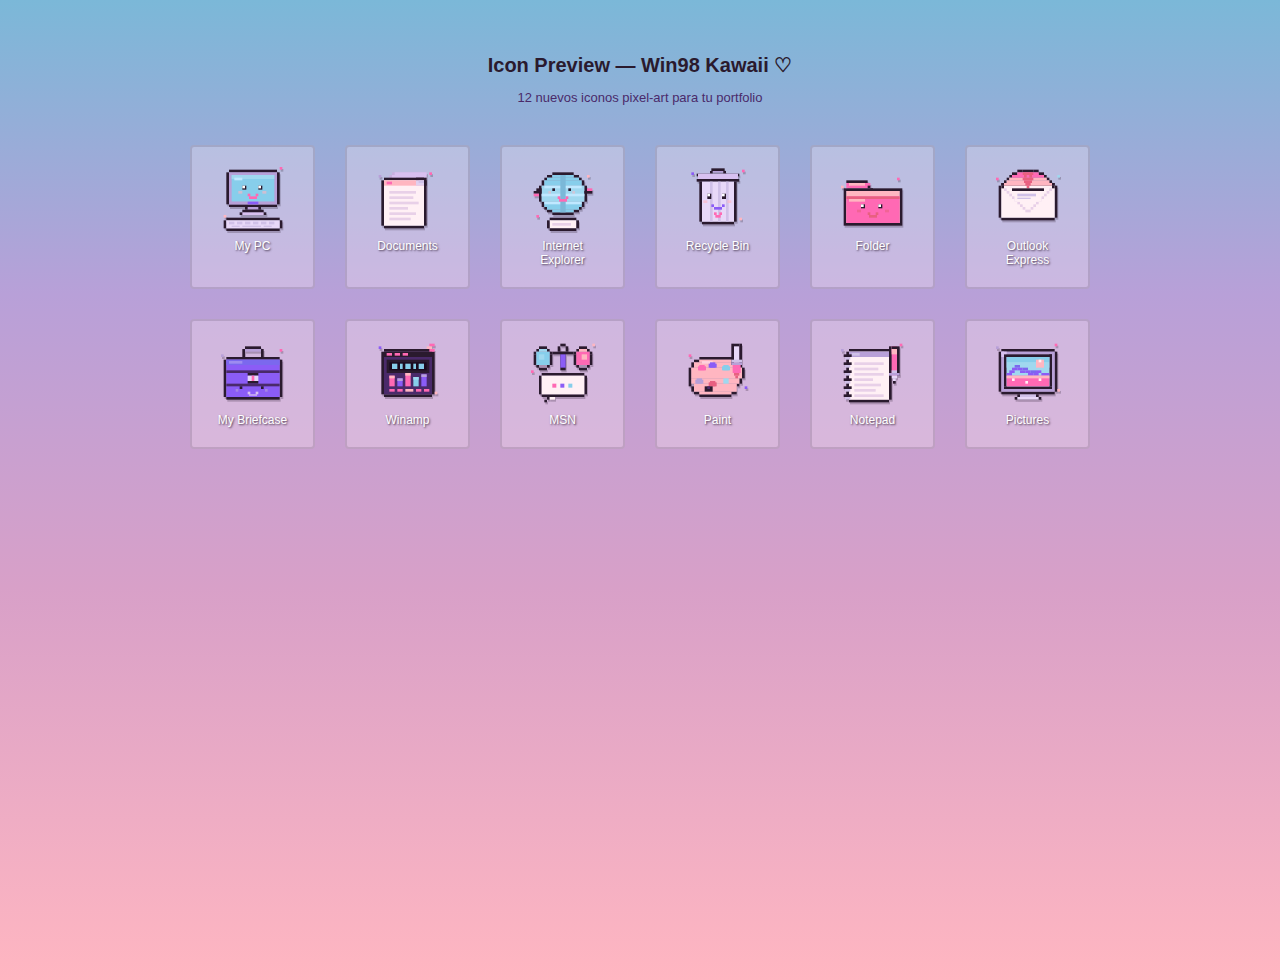
<file: icon-preview.html>
<!DOCTYPE html>
<html lang="es">
<head>
    <meta charset="UTF-8">
    <meta name="viewport" content="width=device-width, initial-scale=1.0">
    <title>Icon Preview — Win98 Kawaii</title>
    <style>
        body {
            background: linear-gradient(180deg, #7bb8d8 0%, #b8a0d8 30%, #d8a0c8 60%, #ffb6c1 100%);
            min-height: 100vh;
            margin: 0;
            padding: 40px;
            font-family: 'MS Sans Serif', 'Microsoft Sans Serif', Tahoma, Geneva, sans-serif;
        }
        h1 {
            color: #2a1a2e;
            text-align: center;
            font-size: 20px;
            margin-bottom: 10px;
        }
        p.subtitle {
            color: #4a2a6a;
            text-align: center;
            font-size: 13px;
            margin-bottom: 40px;
        }
        .grid {
            display: grid;
            grid-template-columns: repeat(6, 1fr);
            gap: 30px;
            max-width: 900px;
            margin: 0 auto;
        }
        .icon-card {
            display: flex;
            flex-direction: column;
            align-items: center;
            gap: 8px;
            padding: 20px 10px;
            background: rgba(255, 240, 245, 0.3);
            border: 2px solid rgba(42, 26, 46, 0.15);
            border-radius: 4px;
        }
        .icon-card svg {
            width: 64px;
            height: 64px;
            image-rendering: pixelated;
            filter: drop-shadow(1px 2px 0px rgba(42, 26, 46, 0.25));
        }
        .icon-card span {
            color: #fff;
            font-size: 12px;
            text-shadow: 1px 1px 2px rgba(42, 26, 46, 0.8);
            text-align: center;
            max-width: 80px;
        }
    </style>
</head>
<body>
    <h1>Icon Preview — Win98 Kawaii ♡</h1>
    <p class="subtitle">12 nuevos iconos pixel-art para tu portfolio</p>

    <div class="grid">
        <!-- 1. My PC -->
        <div class="icon-card">
            <svg xmlns="http://www.w3.org/2000/svg" viewBox="0 0 48 48">
                <rect x="6" y="2" width="36" height="2" fill="#2a1a2e"/>
                <rect x="4" y="4" width="2" height="24" fill="#2a1a2e"/>
                <rect x="42" y="4" width="2" height="24" fill="#2a1a2e"/>
                <rect x="6" y="28" width="36" height="2" fill="#2a1a2e"/>
                <rect x="6" y="4" width="36" height="24" fill="#b8a0d8"/>
                <rect x="8" y="6" width="32" height="20" fill="#87ceeb"/>
                <rect x="8" y="6" width="32" height="3" fill="#a0d8ef"/>
                <rect x="10" y="8" width="6" height="2" fill="#c0e8ff"/>
                <rect x="16" y="14" width="3" height="3" fill="#2a1a2e"/>
                <rect x="28" y="14" width="3" height="3" fill="#2a1a2e"/>
                <rect x="16" y="14" width="2" height="2" fill="#ffffff"/>
                <rect x="28" y="14" width="2" height="2" fill="#ffffff"/>
                <rect x="13" y="18" width="3" height="2" fill="#ffb6c1" opacity="0.6"/>
                <rect x="31" y="18" width="3" height="2" fill="#ffb6c1" opacity="0.6"/>
                <rect x="20" y="20" width="2" height="2" fill="#ff69b4"/>
                <rect x="26" y="20" width="2" height="2" fill="#ff69b4"/>
                <rect x="21" y="22" width="6" height="2" fill="#ff69b4"/>
                <rect x="6" y="26" width="36" height="2" fill="#b8a0d8"/>
                <rect x="20" y="26" width="8" height="2" fill="#8b5cf6"/>
                <rect x="18" y="30" width="12" height="2" fill="#2a1a2e"/>
                <rect x="20" y="30" width="8" height="2" fill="#b8a0d8"/>
                <rect x="16" y="32" width="16" height="2" fill="#2a1a2e"/>
                <rect x="14" y="34" width="20" height="2" fill="#2a1a2e"/>
                <rect x="16" y="34" width="16" height="2" fill="#d8c0f0"/>
                <rect x="4" y="38" width="40" height="2" fill="#2a1a2e"/>
                <rect x="4" y="46" width="40" height="2" fill="#2a1a2e"/>
                <rect x="2" y="40" width="2" height="6" fill="#2a1a2e"/>
                <rect x="44" y="40" width="2" height="6" fill="#2a1a2e"/>
                <rect x="4" y="40" width="40" height="6" fill="#e8d8f8"/>
                <rect x="6" y="41" width="4" height="2" fill="#d0c0e8"/>
                <rect x="12" y="41" width="4" height="2" fill="#d0c0e8"/>
                <rect x="18" y="41" width="4" height="2" fill="#d0c0e8"/>
                <rect x="24" y="41" width="4" height="2" fill="#d0c0e8"/>
                <rect x="30" y="41" width="4" height="2" fill="#d0c0e8"/>
                <rect x="36" y="41" width="4" height="2" fill="#d0c0e8"/>
                <rect x="8" y="44" width="6" height="1" fill="#d0c0e8"/>
                <rect x="16" y="44" width="14" height="1" fill="#d0c0e8"/>
                <rect x="32" y="44" width="6" height="1" fill="#d0c0e8"/>
                <rect x="44" y="0" width="2" height="2" fill="#ff69b4"/>
                <rect x="2" y="36" width="2" height="2" fill="#ffb6c1"/>
            </svg>
            <span>My PC</span>
        </div>

        <!-- 2. Documents -->
        <div class="icon-card">
            <svg xmlns="http://www.w3.org/2000/svg" viewBox="0 0 48 48">
                <rect x="12" y="4" width="26" height="2" fill="#c8b0e0"/>
                <rect x="14" y="4" width="24" height="2" fill="#d8c0f0"/>
                <rect x="10" y="6" width="2" height="36" fill="#c8b0e0"/>
                <rect x="12" y="6" width="26" height="36" fill="#d8c0f0"/>
                <rect x="6" y="8" width="30" height="2" fill="#2a1a2e"/>
                <rect x="4" y="10" width="2" height="34" fill="#2a1a2e"/>
                <rect x="36" y="10" width="2" height="34" fill="#2a1a2e"/>
                <rect x="6" y="44" width="30" height="2" fill="#2a1a2e"/>
                <rect x="6" y="10" width="30" height="34" fill="#fff0f5"/>
                <rect x="6" y="10" width="30" height="4" fill="#ffb6c1"/>
                <rect x="8" y="11" width="4" height="2" fill="#ff69b4"/>
                <rect x="10" y="18" width="20" height="2" fill="#e8d0e8"/>
                <rect x="10" y="22" width="18" height="2" fill="#e8d0e8"/>
                <rect x="10" y="26" width="22" height="2" fill="#e8d0e8"/>
                <rect x="10" y="30" width="14" height="2" fill="#e8d0e8"/>
                <rect x="10" y="34" width="20" height="2" fill="#e8d0e8"/>
                <rect x="10" y="38" width="16" height="2" fill="#e8d0e8"/>
                <rect x="30" y="8" width="6" height="2" fill="#2a1a2e"/>
                <rect x="36" y="8" width="2" height="6" fill="#2a1a2e"/>
                <rect x="30" y="10" width="6" height="4" fill="#e0d0f0"/>
                <rect x="32" y="10" width="4" height="2" fill="#d0c0e8"/>
                <rect x="40" y="4" width="2" height="2" fill="#ff69b4"/>
                <rect x="2" y="6" width="2" height="2" fill="#b8a0d8"/>
            </svg>
            <span>Documents</span>
        </div>

        <!-- 3. Internet Explorer -->
        <div class="icon-card">
            <svg xmlns="http://www.w3.org/2000/svg" viewBox="0 0 48 48">
                <rect x="16" y="4" width="16" height="2" fill="#2a1a2e"/>
                <rect x="12" y="6" width="4" height="2" fill="#2a1a2e"/>
                <rect x="32" y="6" width="4" height="2" fill="#2a1a2e"/>
                <rect x="10" y="8" width="2" height="2" fill="#2a1a2e"/>
                <rect x="36" y="8" width="2" height="2" fill="#2a1a2e"/>
                <rect x="8" y="10" width="2" height="4" fill="#2a1a2e"/>
                <rect x="38" y="10" width="2" height="4" fill="#2a1a2e"/>
                <rect x="6" y="14" width="2" height="12" fill="#2a1a2e"/>
                <rect x="40" y="14" width="2" height="12" fill="#2a1a2e"/>
                <rect x="8" y="26" width="2" height="4" fill="#2a1a2e"/>
                <rect x="38" y="26" width="2" height="4" fill="#2a1a2e"/>
                <rect x="10" y="30" width="2" height="2" fill="#2a1a2e"/>
                <rect x="36" y="30" width="2" height="2" fill="#2a1a2e"/>
                <rect x="12" y="32" width="4" height="2" fill="#2a1a2e"/>
                <rect x="32" y="32" width="4" height="2" fill="#2a1a2e"/>
                <rect x="16" y="34" width="16" height="2" fill="#2a1a2e"/>
                <rect x="16" y="6" width="16" height="2" fill="#87ceeb"/>
                <rect x="12" y="8" width="24" height="2" fill="#87ceeb"/>
                <rect x="10" y="10" width="28" height="4" fill="#87ceeb"/>
                <rect x="8" y="14" width="32" height="12" fill="#a0d8ef"/>
                <rect x="10" y="26" width="28" height="4" fill="#87ceeb"/>
                <rect x="12" y="30" width="24" height="2" fill="#87ceeb"/>
                <rect x="16" y="32" width="16" height="2" fill="#87ceeb"/>
                <rect x="10" y="14" width="28" height="2" fill="#c0e8ff"/>
                <rect x="8" y="20" width="32" height="2" fill="#c0e8ff"/>
                <rect x="10" y="26" width="28" height="2" fill="#c0e8ff"/>
                <rect x="22" y="6" width="4" height="28" fill="#7bb8d8"/>
                <rect x="16" y="16" width="2" height="2" fill="#2a1a2e"/>
                <rect x="28" y="16" width="2" height="2" fill="#2a1a2e"/>
                <rect x="13" y="18" width="2" height="2" fill="#ffb6c1" opacity="0.5"/>
                <rect x="31" y="18" width="2" height="2" fill="#ffb6c1" opacity="0.5"/>
                <rect x="20" y="22" width="2" height="2" fill="#ff69b4"/>
                <rect x="26" y="22" width="2" height="2" fill="#ff69b4"/>
                <rect x="21" y="24" width="6" height="2" fill="#ff69b4"/>
                <rect x="2" y="18" width="6" height="2" fill="#2a1a2e"/>
                <rect x="4" y="16" width="4" height="2" fill="#2a1a2e"/>
                <rect x="40" y="18" width="6" height="2" fill="#2a1a2e"/>
                <rect x="2" y="20" width="4" height="2" fill="#ff69b4"/>
                <rect x="42" y="16" width="4" height="2" fill="#ff69b4"/>
                <rect x="42" y="6" width="2" height="2" fill="#ffb6c1"/>
                <rect x="4" y="36" width="2" height="2" fill="#ff69b4"/>
                <rect x="14" y="38" width="20" height="2" fill="#2a1a2e"/>
                <rect x="14" y="40" width="20" height="6" fill="#fff0f5"/>
                <rect x="14" y="46" width="20" height="2" fill="#2a1a2e"/>
                <rect x="12" y="40" width="2" height="6" fill="#2a1a2e"/>
                <rect x="34" y="40" width="2" height="6" fill="#2a1a2e"/>
                <rect x="16" y="42" width="14" height="2" fill="#e8d0e8"/>
            </svg>
            <span>Internet Explorer</span>
        </div>

        <!-- 4. Recycle Bin -->
        <div class="icon-card">
            <svg xmlns="http://www.w3.org/2000/svg" viewBox="0 0 48 48">
                <rect x="20" y="2" width="8" height="2" fill="#b8a0d8"/>
                <rect x="19" y="1" width="10" height="2" fill="#2a1a2e"/>
                <rect x="18" y="3" width="2" height="2" fill="#2a1a2e"/>
                <rect x="28" y="3" width="2" height="2" fill="#2a1a2e"/>
                <rect x="8" y="5" width="32" height="2" fill="#2a1a2e"/>
                <rect x="9" y="5" width="30" height="4" fill="#d8c0f0"/>
                <rect x="8" y="9" width="32" height="2" fill="#2a1a2e"/>
                <rect x="10" y="11" width="2" height="30" fill="#2a1a2e"/>
                <rect x="36" y="11" width="2" height="30" fill="#2a1a2e"/>
                <rect x="12" y="41" width="24" height="2" fill="#2a1a2e"/>
                <rect x="12" y="11" width="24" height="30" fill="#e8d8f8"/>
                <rect x="18" y="11" width="2" height="30" fill="#d0c0e8"/>
                <rect x="24" y="11" width="2" height="30" fill="#d0c0e8"/>
                <rect x="30" y="11" width="2" height="30" fill="#d0c0e8"/>
                <rect x="16" y="20" width="3" height="4" fill="#2a1a2e"/>
                <rect x="27" y="20" width="3" height="4" fill="#2a1a2e"/>
                <rect x="16" y="20" width="2" height="2" fill="#ffffff"/>
                <rect x="27" y="20" width="2" height="2" fill="#ffffff"/>
                <rect x="13" y="25" width="3" height="2" fill="#ffb6c1" opacity="0.6"/>
                <rect x="31" y="25" width="3" height="2" fill="#ffb6c1" opacity="0.6"/>
                <rect x="21" y="30" width="6" height="2" fill="#8b5cf6"/>
                <rect x="19" y="28" width="2" height="2" fill="#8b5cf6"/>
                <rect x="27" y="28" width="2" height="2" fill="#8b5cf6"/>
                <rect x="21" y="34" width="2" height="2" fill="#ff69b4"/>
                <rect x="25" y="34" width="2" height="2" fill="#ff69b4"/>
                <rect x="22" y="36" width="4" height="2" fill="#ff69b4"/>
                <rect x="4" y="4" width="2" height="2" fill="#8b5cf6"/>
                <rect x="42" y="2" width="2" height="2" fill="#ff69b4"/>
                <rect x="40" y="38" width="2" height="2" fill="#ffb6c1"/>
            </svg>
            <span>Recycle Bin</span>
        </div>

        <!-- 5. Folder -->
        <div class="icon-card">
            <svg xmlns="http://www.w3.org/2000/svg" viewBox="0 0 48 48">
                <rect x="4" y="10" width="16" height="2" fill="#2a1a2e"/>
                <rect x="4" y="12" width="18" height="4" fill="#ff69b4"/>
                <rect x="20" y="14" width="2" height="2" fill="#2a1a2e"/>
                <rect x="22" y="16" width="2" height="2" fill="#2a1a2e"/>
                <rect x="6" y="12" width="12" height="2" fill="#ffb6c1"/>
                <rect x="2" y="16" width="44" height="2" fill="#2a1a2e"/>
                <rect x="2" y="18" width="2" height="24" fill="#2a1a2e"/>
                <rect x="44" y="18" width="2" height="24" fill="#2a1a2e"/>
                <rect x="2" y="42" width="44" height="2" fill="#2a1a2e"/>
                <rect x="4" y="18" width="40" height="24" fill="#ffb6c1"/>
                <rect x="4" y="22" width="40" height="20" fill="#ff69b4"/>
                <rect x="4" y="22" width="40" height="2" fill="#e86080"/>
                <rect x="6" y="24" width="12" height="2" fill="#ffb6c1"/>
                <rect x="15" y="28" width="3" height="3" fill="#2a1a2e"/>
                <rect x="28" y="28" width="3" height="3" fill="#2a1a2e"/>
                <rect x="15" y="28" width="2" height="2" fill="#ffffff"/>
                <rect x="28" y="28" width="2" height="2" fill="#ffffff"/>
                <rect x="12" y="32" width="3" height="2" fill="#e86080" opacity="0.6"/>
                <rect x="33" y="32" width="3" height="2" fill="#e86080" opacity="0.6"/>
                <rect x="20" y="34" width="2" height="2" fill="#e86080"/>
                <rect x="26" y="34" width="2" height="2" fill="#e86080"/>
                <rect x="21" y="36" width="6" height="2" fill="#e86080"/>
                <rect x="42" y="8" width="2" height="2" fill="#ff69b4"/>
                <rect x="0" y="14" width="2" height="2" fill="#ffb6c1"/>
            </svg>
            <span>Folder</span>
        </div>

        <!-- 6. Outlook Express -->
        <div class="icon-card">
            <svg xmlns="http://www.w3.org/2000/svg" viewBox="0 0 48 48">
                <rect x="4" y="12" width="40" height="2" fill="#2a1a2e"/>
                <rect x="4" y="38" width="40" height="2" fill="#2a1a2e"/>
                <rect x="2" y="14" width="2" height="24" fill="#2a1a2e"/>
                <rect x="44" y="14" width="2" height="24" fill="#2a1a2e"/>
                <rect x="4" y="14" width="40" height="24" fill="#fff0f5"/>
                <rect x="4" y="12" width="2" height="2" fill="#2a1a2e"/>
                <rect x="6" y="10" width="2" height="2" fill="#2a1a2e"/>
                <rect x="8" y="8" width="2" height="2" fill="#2a1a2e"/>
                <rect x="10" y="6" width="2" height="2" fill="#2a1a2e"/>
                <rect x="12" y="4" width="4" height="2" fill="#2a1a2e"/>
                <rect x="16" y="2" width="4" height="2" fill="#2a1a2e"/>
                <rect x="20" y="2" width="8" height="2" fill="#2a1a2e"/>
                <rect x="28" y="2" width="4" height="2" fill="#2a1a2e"/>
                <rect x="32" y="4" width="4" height="2" fill="#2a1a2e"/>
                <rect x="36" y="6" width="2" height="2" fill="#2a1a2e"/>
                <rect x="38" y="8" width="2" height="2" fill="#2a1a2e"/>
                <rect x="40" y="10" width="2" height="2" fill="#2a1a2e"/>
                <rect x="42" y="12" width="2" height="2" fill="#2a1a2e"/>
                <rect x="6" y="12" width="36" height="2" fill="#ffb6c1"/>
                <rect x="8" y="10" width="32" height="2" fill="#ffb6c1"/>
                <rect x="10" y="8" width="28" height="2" fill="#ffb6c1"/>
                <rect x="12" y="6" width="24" height="2" fill="#ff69b4"/>
                <rect x="16" y="4" width="16" height="2" fill="#ff69b4"/>
                <rect x="20" y="4" width="8" height="2" fill="#e86080"/>
                <rect x="21" y="6" width="2" height="2" fill="#e86080"/>
                <rect x="25" y="6" width="2" height="2" fill="#e86080"/>
                <rect x="20" y="8" width="4" height="2" fill="#e86080"/>
                <rect x="24" y="8" width="4" height="2" fill="#e86080"/>
                <rect x="21" y="10" width="6" height="2" fill="#e86080"/>
                <rect x="22" y="12" width="4" height="2" fill="#e86080"/>
                <rect x="23" y="14" width="2" height="2" fill="#e86080"/>
                <rect x="4" y="14" width="2" height="2" fill="#2a1a2e"/>
                <rect x="6" y="16" width="2" height="2" fill="#e8d0e8"/>
                <rect x="8" y="18" width="2" height="2" fill="#e8d0e8"/>
                <rect x="10" y="20" width="2" height="2" fill="#e8d0e8"/>
                <rect x="12" y="22" width="2" height="2" fill="#e8d0e8"/>
                <rect x="14" y="24" width="2" height="2" fill="#e8d0e8"/>
                <rect x="16" y="26" width="2" height="2" fill="#e8d0e8"/>
                <rect x="18" y="28" width="2" height="2" fill="#e8d0e8"/>
                <rect x="20" y="30" width="2" height="2" fill="#e8d0e8"/>
                <rect x="22" y="32" width="4" height="2" fill="#e8d0e8"/>
                <rect x="42" y="14" width="2" height="2" fill="#2a1a2e"/>
                <rect x="40" y="16" width="2" height="2" fill="#e8d0e8"/>
                <rect x="38" y="18" width="2" height="2" fill="#e8d0e8"/>
                <rect x="36" y="20" width="2" height="2" fill="#e8d0e8"/>
                <rect x="34" y="22" width="2" height="2" fill="#e8d0e8"/>
                <rect x="32" y="24" width="2" height="2" fill="#e8d0e8"/>
                <rect x="30" y="26" width="2" height="2" fill="#e8d0e8"/>
                <rect x="28" y="28" width="2" height="2" fill="#e8d0e8"/>
                <rect x="26" y="30" width="2" height="2" fill="#e8d0e8"/>
                <rect x="12" y="16" width="24" height="2" fill="#2a1a2e"/>
                <rect x="14" y="18" width="20" height="8" fill="#fff0f5"/>
                <rect x="16" y="20" width="14" height="2" fill="#d0c0e8"/>
                <rect x="16" y="23" width="10" height="1" fill="#d0c0e8"/>
                <rect x="0" y="8" width="2" height="2" fill="#ff69b4"/>
                <rect x="46" y="6" width="2" height="2" fill="#a0d8ef"/>
            </svg>
            <span>Outlook Express</span>
        </div>

        <!-- 7. My Briefcase -->
        <div class="icon-card">
            <svg xmlns="http://www.w3.org/2000/svg" viewBox="0 0 48 48">
                <rect x="18" y="4" width="12" height="2" fill="#2a1a2e"/>
                <rect x="16" y="6" width="2" height="6" fill="#2a1a2e"/>
                <rect x="30" y="6" width="2" height="6" fill="#2a1a2e"/>
                <rect x="18" y="6" width="12" height="2" fill="#b8a0d8"/>
                <rect x="4" y="12" width="40" height="2" fill="#2a1a2e"/>
                <rect x="2" y="14" width="2" height="28" fill="#2a1a2e"/>
                <rect x="44" y="14" width="2" height="28" fill="#2a1a2e"/>
                <rect x="4" y="42" width="40" height="2" fill="#2a1a2e"/>
                <rect x="4" y="14" width="40" height="28" fill="#8b5cf6"/>
                <rect x="4" y="14" width="40" height="4" fill="#7b68ee"/>
                <rect x="6" y="15" width="10" height="2" fill="#9d8cf0"/>
                <rect x="20" y="24" width="8" height="2" fill="#2a1a2e"/>
                <rect x="20" y="26" width="8" height="4" fill="#e8d8f8"/>
                <rect x="20" y="30" width="8" height="2" fill="#2a1a2e"/>
                <rect x="23" y="26" width="2" height="4" fill="#ff69b4"/>
                <rect x="4" y="22" width="40" height="2" fill="#4a2a6a"/>
                <rect x="4" y="32" width="40" height="2" fill="#4a2a6a"/>
                <rect x="14" y="34" width="2" height="2" fill="#2a1a2e"/>
                <rect x="30" y="34" width="2" height="2" fill="#2a1a2e"/>
                <rect x="11" y="36" width="2" height="2" fill="#b8a0d8" opacity="0.6"/>
                <rect x="33" y="36" width="2" height="2" fill="#b8a0d8" opacity="0.6"/>
                <rect x="20" y="38" width="2" height="2" fill="#d8c0f0"/>
                <rect x="26" y="38" width="2" height="2" fill="#d8c0f0"/>
                <rect x="21" y="40" width="6" height="1" fill="#d8c0f0"/>
                <rect x="44" y="6" width="2" height="2" fill="#ff69b4"/>
                <rect x="0" y="10" width="2" height="2" fill="#b8a0d8"/>
            </svg>
            <span>My Briefcase</span>
        </div>

        <!-- 8. Winamp -->
        <div class="icon-card">
            <svg xmlns="http://www.w3.org/2000/svg" viewBox="0 0 48 48">
                <rect x="6" y="6" width="36" height="2" fill="#2a1a2e"/>
                <rect x="4" y="8" width="2" height="32" fill="#2a1a2e"/>
                <rect x="42" y="8" width="2" height="32" fill="#2a1a2e"/>
                <rect x="6" y="40" width="36" height="2" fill="#2a1a2e"/>
                <rect x="6" y="8" width="36" height="32" fill="#4a2a6a"/>
                <rect x="6" y="8" width="36" height="4" fill="#2a1a2e"/>
                <rect x="8" y="9" width="4" height="2" fill="#ff69b4"/>
                <rect x="14" y="9" width="4" height="2" fill="#ff69b4"/>
                <rect x="20" y="9" width="4" height="2" fill="#ff69b4"/>
                <rect x="8" y="14" width="32" height="10" fill="#2a1a2e"/>
                <rect x="10" y="16" width="28" height="6" fill="#1a0a1e"/>
                <rect x="12" y="17" width="4" height="4" fill="#87ceeb"/>
                <rect x="18" y="17" width="2" height="4" fill="#87ceeb"/>
                <rect x="22" y="17" width="4" height="4" fill="#87ceeb"/>
                <rect x="28" y="17" width="2" height="4" fill="#87ceeb"/>
                <rect x="32" y="17" width="4" height="4" fill="#87ceeb"/>
                <rect x="10" y="26" width="4" height="8" fill="#ff69b4"/>
                <rect x="10" y="26" width="4" height="2" fill="#ffb6c1"/>
                <rect x="16" y="28" width="4" height="6" fill="#8b5cf6"/>
                <rect x="16" y="28" width="4" height="2" fill="#b8a0d8"/>
                <rect x="22" y="24" width="4" height="10" fill="#ff69b4"/>
                <rect x="22" y="24" width="4" height="2" fill="#ffb6c1"/>
                <rect x="28" y="27" width="4" height="7" fill="#87ceeb"/>
                <rect x="28" y="27" width="4" height="2" fill="#a0d8ef"/>
                <rect x="34" y="25" width="4" height="9" fill="#8b5cf6"/>
                <rect x="34" y="25" width="4" height="2" fill="#b8a0d8"/>
                <rect x="10" y="36" width="4" height="2" fill="#ff69b4"/>
                <rect x="16" y="36" width="4" height="2" fill="#ff69b4"/>
                <rect x="22" y="36" width="6" height="2" fill="#ffb6c1"/>
                <rect x="30" y="36" width="4" height="2" fill="#ff69b4"/>
                <rect x="36" y="36" width="4" height="2" fill="#ff69b4"/>
                <rect x="40" y="2" width="4" height="2" fill="#ff69b4"/>
                <rect x="38" y="4" width="4" height="2" fill="#ffb6c1"/>
                <rect x="40" y="6" width="4" height="2" fill="#ff69b4"/>
                <rect x="2" y="4" width="2" height="2" fill="#8b5cf6"/>
                <rect x="44" y="38" width="2" height="2" fill="#ffb6c1"/>
            </svg>
            <span>Winamp</span>
        </div>

        <!-- 9. MSN -->
        <div class="icon-card">
            <svg xmlns="http://www.w3.org/2000/svg" viewBox="0 0 48 48">
                <rect x="4" y="6" width="2" height="2" fill="#2a1a2e"/>
                <rect x="6" y="4" width="6" height="2" fill="#2a1a2e"/>
                <rect x="12" y="6" width="2" height="2" fill="#2a1a2e"/>
                <rect x="2" y="8" width="2" height="2" fill="#2a1a2e"/>
                <rect x="14" y="8" width="2" height="2" fill="#2a1a2e"/>
                <rect x="2" y="10" width="2" height="8" fill="#2a1a2e"/>
                <rect x="14" y="10" width="2" height="8" fill="#2a1a2e"/>
                <rect x="4" y="18" width="2" height="2" fill="#2a1a2e"/>
                <rect x="12" y="18" width="2" height="2" fill="#2a1a2e"/>
                <rect x="6" y="20" width="6" height="2" fill="#2a1a2e"/>
                <rect x="4" y="8" width="10" height="10" fill="#87ceeb"/>
                <rect x="6" y="6" width="6" height="2" fill="#a0d8ef"/>
                <rect x="6" y="10" width="4" height="4" fill="#a0d8ef"/>
                <rect x="34" y="6" width="2" height="2" fill="#2a1a2e"/>
                <rect x="36" y="4" width="6" height="2" fill="#2a1a2e"/>
                <rect x="42" y="6" width="2" height="2" fill="#2a1a2e"/>
                <rect x="32" y="8" width="2" height="2" fill="#2a1a2e"/>
                <rect x="44" y="8" width="2" height="2" fill="#2a1a2e"/>
                <rect x="32" y="10" width="2" height="8" fill="#2a1a2e"/>
                <rect x="44" y="10" width="2" height="8" fill="#2a1a2e"/>
                <rect x="34" y="18" width="2" height="2" fill="#2a1a2e"/>
                <rect x="42" y="18" width="2" height="2" fill="#2a1a2e"/>
                <rect x="36" y="20" width="6" height="2" fill="#2a1a2e"/>
                <rect x="34" y="8" width="10" height="10" fill="#ff69b4"/>
                <rect x="36" y="6" width="6" height="2" fill="#ffb6c1"/>
                <rect x="38" y="10" width="4" height="4" fill="#ffb6c1"/>
                <rect x="22" y="2" width="4" height="2" fill="#2a1a2e"/>
                <rect x="20" y="4" width="2" height="4" fill="#2a1a2e"/>
                <rect x="26" y="4" width="2" height="4" fill="#2a1a2e"/>
                <rect x="16" y="8" width="16" height="2" fill="#2a1a2e"/>
                <rect x="22" y="8" width="4" height="14" fill="#2a1a2e"/>
                <rect x="22" y="10" width="4" height="10" fill="#8b5cf6"/>
                <rect x="8" y="24" width="32" height="2" fill="#2a1a2e"/>
                <rect x="6" y="26" width="2" height="14" fill="#2a1a2e"/>
                <rect x="40" y="26" width="2" height="14" fill="#2a1a2e"/>
                <rect x="8" y="40" width="32" height="2" fill="#2a1a2e"/>
                <rect x="8" y="26" width="32" height="14" fill="#fff0f5"/>
                <rect x="12" y="42" width="2" height="2" fill="#2a1a2e"/>
                <rect x="10" y="44" width="2" height="2" fill="#2a1a2e"/>
                <rect x="14" y="42" width="4" height="2" fill="#fff0f5"/>
                <rect x="16" y="32" width="3" height="3" fill="#ff69b4"/>
                <rect x="22" y="32" width="3" height="3" fill="#8b5cf6"/>
                <rect x="28" y="32" width="3" height="3" fill="#87ceeb"/>
                <rect x="46" y="2" width="2" height="2" fill="#ffb6c1"/>
                <rect x="0" y="22" width="2" height="2" fill="#ff69b4"/>
            </svg>
            <span>MSN</span>
        </div>

        <!-- 10. Paint -->
        <div class="icon-card">
            <svg xmlns="http://www.w3.org/2000/svg" viewBox="0 0 48 48">
                <rect x="10" y="12" width="28" height="2" fill="#2a1a2e"/>
                <rect x="6" y="14" width="4" height="2" fill="#2a1a2e"/>
                <rect x="38" y="14" width="4" height="2" fill="#2a1a2e"/>
                <rect x="4" y="16" width="2" height="4" fill="#2a1a2e"/>
                <rect x="40" y="16" width="2" height="4" fill="#2a1a2e"/>
                <rect x="2" y="20" width="2" height="14" fill="#2a1a2e"/>
                <rect x="42" y="20" width="2" height="8" fill="#2a1a2e"/>
                <rect x="4" y="34" width="2" height="4" fill="#2a1a2e"/>
                <rect x="40" y="28" width="2" height="4" fill="#2a1a2e"/>
                <rect x="6" y="38" width="4" height="2" fill="#2a1a2e"/>
                <rect x="38" y="32" width="2" height="2" fill="#2a1a2e"/>
                <rect x="10" y="40" width="24" height="2" fill="#2a1a2e"/>
                <rect x="34" y="38" width="4" height="2" fill="#2a1a2e"/>
                <rect x="10" y="14" width="28" height="2" fill="#ffb6c1"/>
                <rect x="6" y="16" width="34" height="4" fill="#ffb6c1"/>
                <rect x="4" y="20" width="38" height="8" fill="#ffb6c1"/>
                <rect x="4" y="28" width="36" height="4" fill="#ffb6c1"/>
                <rect x="6" y="32" width="32" height="4" fill="#ffb6c1"/>
                <rect x="6" y="36" width="32" height="2" fill="#ffb6c1"/>
                <rect x="10" y="38" width="24" height="2" fill="#ffb6c1"/>
                <rect x="12" y="15" width="8" height="2" fill="#ffd0dd"/>
                <rect x="10" y="18" width="4" height="4" fill="#ff69b4"/>
                <rect x="9" y="19" width="6" height="3" fill="#ff69b4"/>
                <rect x="18" y="16" width="4" height="4" fill="#8b5cf6"/>
                <rect x="17" y="17" width="6" height="3" fill="#8b5cf6"/>
                <rect x="28" y="18" width="4" height="4" fill="#87ceeb"/>
                <rect x="27" y="19" width="6" height="3" fill="#87ceeb"/>
                <rect x="8" y="28" width="4" height="4" fill="#b8a0d8"/>
                <rect x="7" y="29" width="6" height="3" fill="#b8a0d8"/>
                <rect x="18" y="30" width="4" height="4" fill="#e86080"/>
                <rect x="17" y="31" width="6" height="3" fill="#e86080"/>
                <rect x="28" y="28" width="4" height="4" fill="#a0d8ef"/>
                <rect x="14" y="34" width="6" height="4" fill="#2a1a2e"/>
                <rect x="16" y="34" width="2" height="2" fill="#4a2a6a"/>
                <rect x="34" y="2" width="2" height="16" fill="#2a1a2e"/>
                <rect x="36" y="2" width="4" height="14" fill="#e8d8f8"/>
                <rect x="40" y="2" width="2" height="14" fill="#2a1a2e"/>
                <rect x="36" y="2" width="4" height="2" fill="#2a1a2e"/>
                <rect x="34" y="14" width="8" height="2" fill="#d0c0e8"/>
                <rect x="34" y="16" width="8" height="2" fill="#b8a0d8"/>
                <rect x="35" y="18" width="6" height="6" fill="#ff69b4"/>
                <rect x="36" y="24" width="4" height="2" fill="#e86080"/>
                <rect x="37" y="26" width="2" height="2" fill="#e86080"/>
                <rect x="2" y="10" width="2" height="2" fill="#ff69b4"/>
                <rect x="44" y="34" width="2" height="2" fill="#8b5cf6"/>
            </svg>
            <span>Paint</span>
        </div>

        <!-- 11. Notepad -->
        <div class="icon-card">
            <svg xmlns="http://www.w3.org/2000/svg" viewBox="0 0 48 48">
                <rect x="6" y="6" width="30" height="2" fill="#2a1a2e"/>
                <rect x="4" y="8" width="2" height="36" fill="#2a1a2e"/>
                <rect x="36" y="8" width="2" height="36" fill="#2a1a2e"/>
                <rect x="6" y="44" width="30" height="2" fill="#2a1a2e"/>
                <rect x="6" y="8" width="30" height="36" fill="#fff0f5"/>
                <rect x="6" y="8" width="30" height="4" fill="#b8a0d8"/>
                <rect x="8" y="9" width="6" height="2" fill="#d0c0e8"/>
                <rect x="2" y="10" width="6" height="2" fill="#2a1a2e"/>
                <rect x="2" y="16" width="6" height="2" fill="#2a1a2e"/>
                <rect x="2" y="22" width="6" height="2" fill="#2a1a2e"/>
                <rect x="2" y="28" width="6" height="2" fill="#2a1a2e"/>
                <rect x="2" y="34" width="6" height="2" fill="#2a1a2e"/>
                <rect x="2" y="40" width="6" height="2" fill="#2a1a2e"/>
                <rect x="3" y="12" width="4" height="2" fill="#d0c0e8"/>
                <rect x="3" y="18" width="4" height="2" fill="#d0c0e8"/>
                <rect x="3" y="24" width="4" height="2" fill="#d0c0e8"/>
                <rect x="3" y="30" width="4" height="2" fill="#d0c0e8"/>
                <rect x="3" y="36" width="4" height="2" fill="#d0c0e8"/>
                <rect x="3" y="42" width="4" height="2" fill="#d0c0e8"/>
                <rect x="10" y="16" width="22" height="2" fill="#e8d0e8"/>
                <rect x="10" y="20" width="18" height="2" fill="#e8d0e8"/>
                <rect x="10" y="24" width="22" height="2" fill="#e8d0e8"/>
                <rect x="10" y="28" width="14" height="2" fill="#e8d0e8"/>
                <rect x="10" y="32" width="20" height="2" fill="#e8d0e8"/>
                <rect x="10" y="36" width="16" height="2" fill="#e8d0e8"/>
                <rect x="10" y="40" width="22" height="2" fill="#e8d0e8"/>
                <rect x="36" y="4" width="2" height="24" fill="#2a1a2e"/>
                <rect x="38" y="4" width="4" height="22" fill="#ff69b4"/>
                <rect x="42" y="4" width="2" height="22" fill="#2a1a2e"/>
                <rect x="38" y="4" width="4" height="2" fill="#2a1a2e"/>
                <rect x="38" y="6" width="4" height="4" fill="#ffb6c1"/>
                <rect x="38" y="22" width="4" height="2" fill="#d0c0e8"/>
                <rect x="36" y="24" width="8" height="2" fill="#b8a0d8"/>
                <rect x="38" y="26" width="4" height="2" fill="#e8d8f8"/>
                <rect x="39" y="28" width="2" height="2" fill="#e8d8f8"/>
                <rect x="39" y="30" width="2" height="2" fill="#2a1a2e"/>
                <rect x="44" y="2" width="2" height="2" fill="#ff69b4"/>
                <rect x="0" y="6" width="2" height="2" fill="#b8a0d8"/>
            </svg>
            <span>Notepad</span>
        </div>

        <!-- 12. Pictures -->
        <div class="icon-card">
            <svg xmlns="http://www.w3.org/2000/svg" viewBox="0 0 48 48">
                <rect x="4" y="6" width="40" height="2" fill="#2a1a2e"/>
                <rect x="2" y="8" width="2" height="30" fill="#2a1a2e"/>
                <rect x="44" y="8" width="2" height="30" fill="#2a1a2e"/>
                <rect x="4" y="38" width="40" height="2" fill="#2a1a2e"/>
                <rect x="4" y="8" width="40" height="30" fill="#b8a0d8"/>
                <rect x="6" y="10" width="36" height="2" fill="#2a1a2e"/>
                <rect x="6" y="34" width="36" height="2" fill="#2a1a2e"/>
                <rect x="6" y="10" width="2" height="24" fill="#2a1a2e"/>
                <rect x="40" y="10" width="2" height="24" fill="#2a1a2e"/>
                <rect x="8" y="12" width="32" height="22" fill="#a0d8ef"/>
                <rect x="8" y="12" width="32" height="4" fill="#87ceeb"/>
                <rect x="8" y="16" width="32" height="4" fill="#a0d8ef"/>
                <rect x="30" y="14" width="6" height="6" fill="#ffb6c1"/>
                <rect x="32" y="14" width="2" height="2" fill="#fff0f5"/>
                <rect x="8" y="24" width="4" height="2" fill="#8b5cf6"/>
                <rect x="10" y="22" width="4" height="2" fill="#8b5cf6"/>
                <rect x="12" y="20" width="4" height="2" fill="#8b5cf6"/>
                <rect x="14" y="18" width="4" height="2" fill="#7b68ee"/>
                <rect x="16" y="20" width="4" height="2" fill="#8b5cf6"/>
                <rect x="18" y="22" width="4" height="2" fill="#8b5cf6"/>
                <rect x="20" y="20" width="4" height="2" fill="#7b68ee"/>
                <rect x="22" y="22" width="4" height="2" fill="#8b5cf6"/>
                <rect x="24" y="24" width="4" height="2" fill="#8b5cf6"/>
                <rect x="26" y="22" width="4" height="2" fill="#7b68ee"/>
                <rect x="28" y="24" width="4" height="2" fill="#8b5cf6"/>
                <rect x="30" y="22" width="4" height="2" fill="#8b5cf6"/>
                <rect x="34" y="24" width="6" height="2" fill="#8b5cf6"/>
                <rect x="8" y="26" width="32" height="8" fill="#ff69b4"/>
                <rect x="8" y="26" width="32" height="2" fill="#ffb6c1"/>
                <rect x="12" y="28" width="2" height="2" fill="#fff0f5"/>
                <rect x="22" y="30" width="2" height="2" fill="#fff0f5"/>
                <rect x="32" y="28" width="2" height="2" fill="#fff0f5"/>
                <rect x="4" y="8" width="4" height="2" fill="#d8c0f0"/>
                <rect x="4" y="8" width="2" height="4" fill="#d8c0f0"/>
                <rect x="16" y="40" width="16" height="2" fill="#2a1a2e"/>
                <rect x="18" y="40" width="12" height="2" fill="#d0c0e8"/>
                <rect x="14" y="42" width="20" height="2" fill="#2a1a2e"/>
                <rect x="16" y="42" width="16" height="2" fill="#e8d8f8"/>
                <rect x="44" y="2" width="2" height="2" fill="#ff69b4"/>
                <rect x="0" y="4" width="2" height="2" fill="#b8a0d8"/>
                <rect x="46" y="36" width="2" height="2" fill="#ffb6c1"/>
            </svg>
            <span>Pictures</span>
        </div>
    </div>
</body>
</html>
</file>
